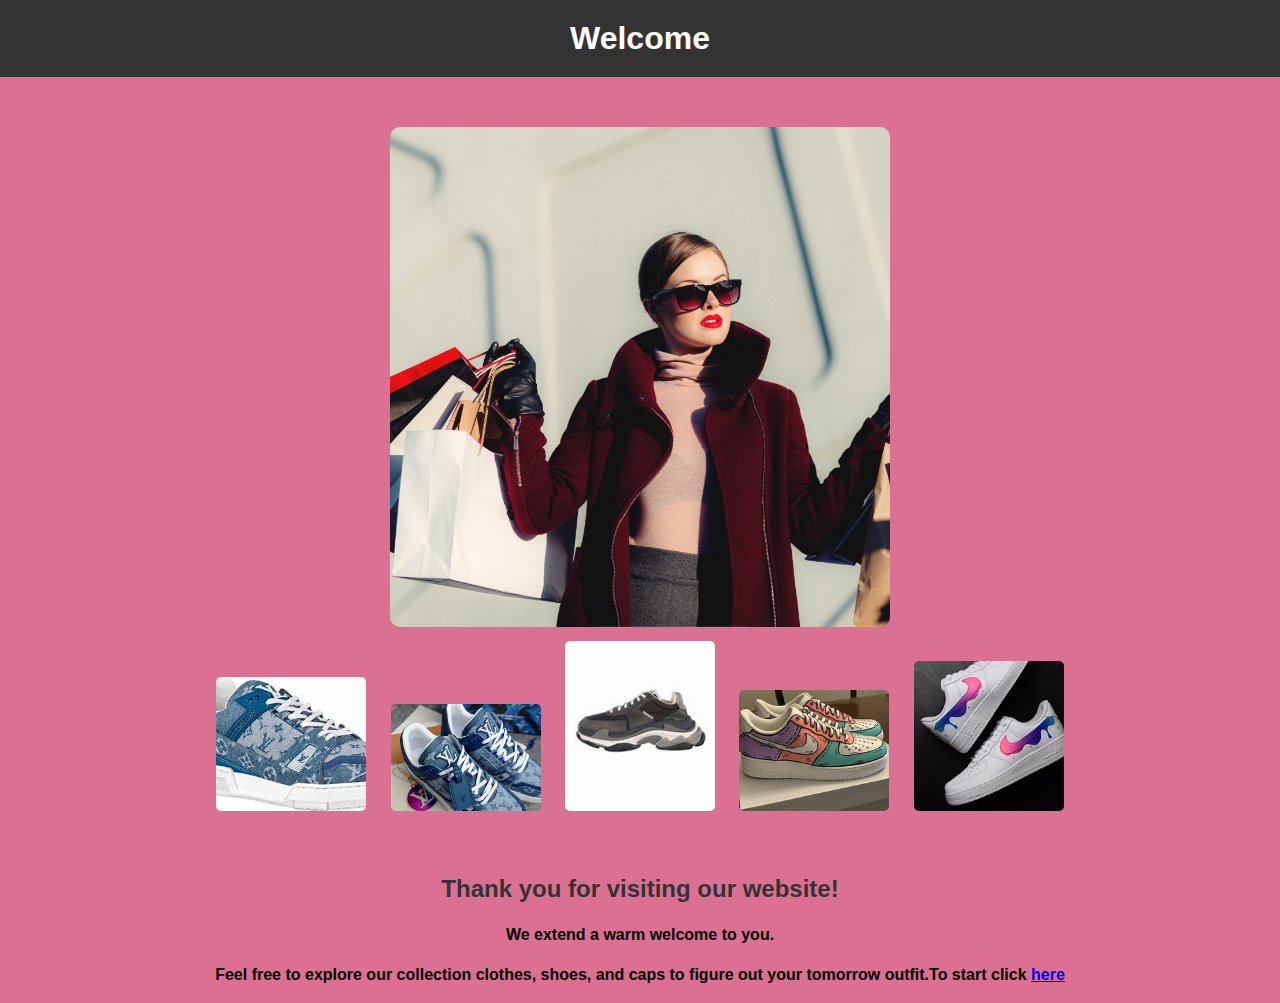
<file: index.html>
<!DOCTYPE html>
<html lang="en">
<head>
  <meta charset="UTF-8">
  <meta http-equiv="X-UA-Compatible" content="IE=edge">
  <meta name="viewport" content="width=device-width, initial-scale=1.0">
  <title>Welcome Page</title>
  <link rel="stylesheet" href="Untitled-1.css">
</head>
<body>
  <header>
    <h1>Welcome</h1>
  </header>
  
  <div class="container">
    <div class="big-image">
      <img src="women clothes.jpg">
    </div>
    <div class="small-images">
      <img src="loui 1.jpg">
      <img src="loui2.jpg">
      <img src="loui3.jpg">
      <img src="force 2.jpg">
      <img src="force 3.jpg">
    </div>
  </div>

  <div class="welcome-message">
    <h2>Thank you for visiting our website!</h2>
    <p>We extend a warm welcome to you.</p>
    <p>Feel free to explore our collection clothes, shoes, and caps to figure out your tomorrow outfit.To start click <a href="signup html.html">here</a></p>
  </div>

</body>
</html>
</file>
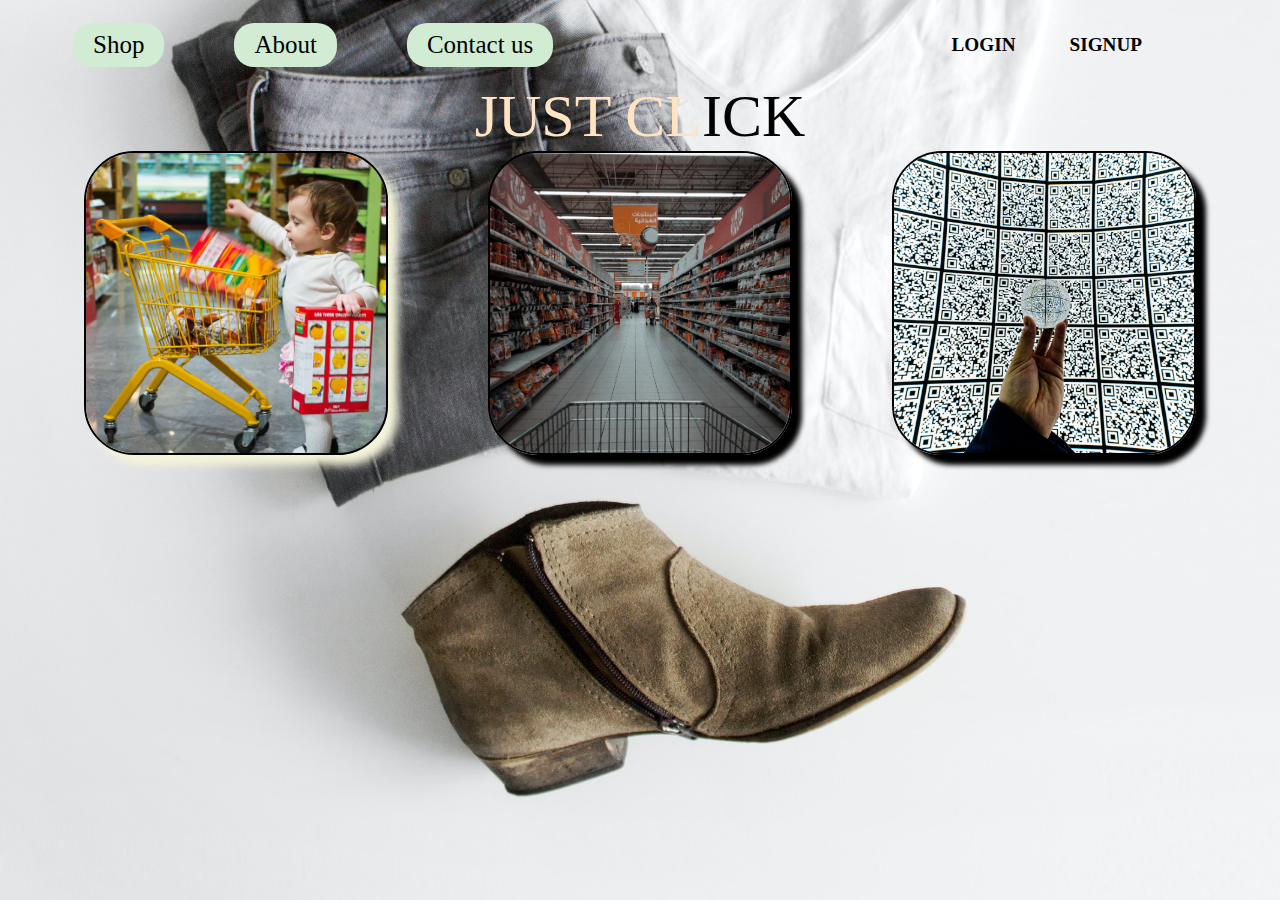
<file: about us.html>
<!DOCTYPE html>
<html lang="en">
<head>
    <meta charset="UTF-8">
    <meta http-equiv="X-UA-Compatible" content="IE=edge">
    <meta name="viewport" content="width=device-width, initial-scale=1.0">
    <title>Document</title>
    <link rel="stylesheet" href="about us.css">
</head>
<body>
    <div class="nav">
        <div class="links">
            <a href="shop.html" class="h">Shop</a>
            <a href="about us.html" class="a">About</a>
            <a href="#" class="c">Contact us</a>
            </div> 
        <div class="reg">
            <div class="logbtn"><a href="Login html.html">LOGIN</a></div> 
            <div class="sinbtn"><a href="signup html.html">SIGNUP</a></div>
            <div class="menubtn"><button>MENU</button></div>
        </div>
        </div>
    <div class="just-click">
        <div class="just">JUST CL</div>
        <div class="click">ICK</div></div>
            <div class="row">
            <a href="#" class="baba"><img class="about-us" src="about us.jpg" title="ABOUT US" id="myBtn"></a>
            <a href="#" class="mena"><img class="resources" src="resources.jpg" title="RESOURCE" id="myBtn2"></a>
            <a href="#" class="woma"><img class="creator" src="creator.jpg" title="MY CREATOR" id="myBtn3"></a>
            </div>
        </div>




<div id="myModal" class="modal">
  <div class="modal-content">
    <span class="close">&times;</span>
    <p>Welcome to our online clothing store, the ultimate destination for fashion enthusiasts. Discover a vast collection of clothes across all categories, from trendy tops and dresses to formal attire and loungewear. Our user-friendly website provides a seamless shopping experience, with detailed product descriptions and high-quality images. Explore renowned brands and independent designers, ensuring a diverse selection for every budget. Complement your outfits with our range of accessories, including shoes, bags, and jewelry. Enjoy secure payments, flexible shipping, and hassle-free returns. Stay up-to-date with fashion trends through our blog and social media platforms. Experience the joy of convenient online shopping and unlock a world of style possibilities.</p>
  </div>

</div>






<div id="myModal2" class="modal2">

  <!-- Modal content -->
  <div class="modal-content2">
    <span class="close2">&times;</span>
    <p>As an online shopping web platform, we carefully curate our clothing collection from a diverse range of trusted resources. Our primary source is direct collaborations with established fashion brands and designers, ensuring that we offer the latest trends and premium quality garments. We also maintain partnerships with reputable clothing manufacturers and wholesalers, allowing us access to a wide variety of styles, sizes, and categories. To ensure ethical practices, we prioritize suppliers who adhere to fair labor standards and sustainable production methods. By sourcing from multiple channels, we strive to provide our customers with a comprehensive selection of fashionable clothing that meets their style preferences and values.</p>
  </div>

</div>










<div id="myModal3" class="modal3">

  <!-- Modal content -->
  <div class="modal-content3">
    <span class="close3">&times;</span>
    <p class="par">In the realm of cyberspace, a visionary named Gad_Prince embarked on an extraordinary quest. With relentless passion, Gad_Prince meticulously crafted an online shopping web—a virtual marketplace captivating shoppers worldwide. Through lines of code, the web took shape, offering seamless navigation and personalized recommendations. Word spread, attracting hordes of users and merchants eager to join. This digital emporium flourished, fostering trust and a sense of community. Gad_Prince's creation transformed the way people shopped, leaving an indelible mark on the online shopping revolution. In this tapestry of moments, Gad_Prince's story of innovation and inspiration forever weaves through the lives touched by the extraordinary web—a testament to the power of a visionary creator.</p>
  </div>

</div>



<script>
var modal = document.getElementById("myModal");

var btn = document.getElementById("myBtn");

var span = document.getElementsByClassName("close")[0];

btn.onclick = function() {
  modal.style.display = "block";
}

span.onclick = function() {
  modal.style.display = "none";
}

window.onclick = function(event) {
  if (event.target == modal) {
    modal.style.display = "none";
  }
}





var modal2 = document.getElementById("myModal2");

var btn2 = document.getElementById("myBtn2");

var span2 = document.getElementsByClassName("close2")[0];

btn2.onclick = function() {
  modal2.style.display = "block";
}

span2.onclick = function() {
  modal2.style.display = "none";
}

window.onclick = function(event2) {
  if (event2.target == modal2) {
    modal2.style.display = "none";
  }
}





var modal3 = document.getElementById("myModal3");

var btn3 = document.getElementById("myBtn3");

var span3 = document.getElementsByClassName("close3")[0];

btn3.onclick = function() {
  modal3.style.display = "block";
}

span3.onclick = function() {
  modal3.style.display = "none";
}

window.onclick = function(event3) {
  if (event3.target == modal3) {
    modal3.style.display = "none";
  }
}
</script>




       
</body>
</html>
</file>
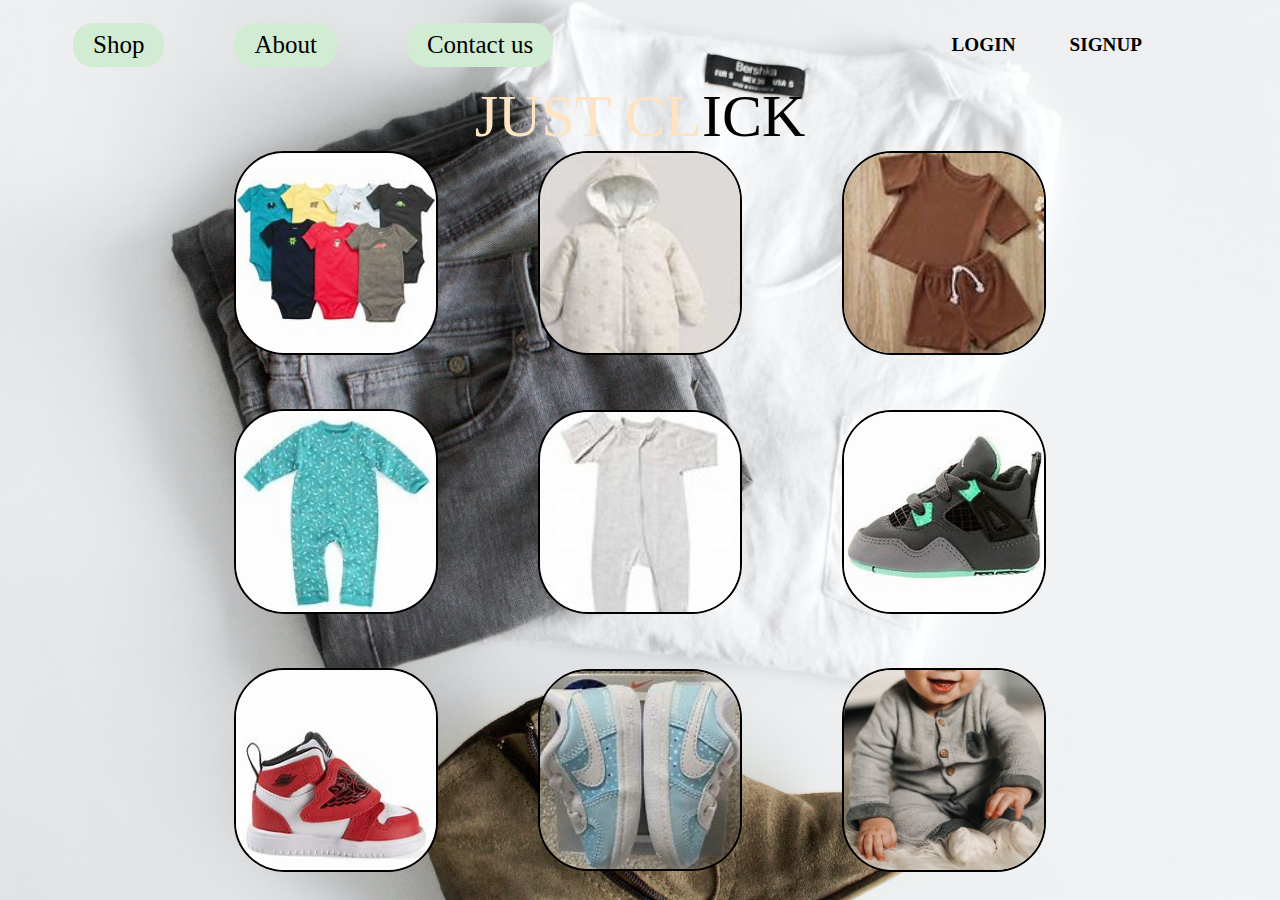
<file: baby clothes .html>
<!DOCTYPE html>
<html lang="en">
<head>
    <meta charset="UTF-8">
    <meta http-equiv="X-UA-Compatible" content="IE=edge">
    <meta name="viewport" content="width=device-width, initial-scale=1.0">
    <title>Document</title>
</head>
<link rel="stylesheet" href="baby clothes .css">
<body>
    <div class="nav">
        <div class="links">
            <a href="shop.html" class="h">Shop</a>
            <a href="about us.html" class="a">About</a>
            <a href="#" class="he">Contact us</a>
            </div> 
        <div class="reg">
            <div class="logbtn"><a href="Login html.html">LOGIN</a></div> 
            <div class="sinbtn"><a href="signup html.html">SIGNUP</a></div>
            <div class="menubtn"><button>MENU</button></div>
        </div>
        </div>
    <div class="just-click">
        <div class="just">JUST CL</div>
        <div class="click">ICK</div>
    </div>
    <div class="imgbtns">
    <div class="row">
    <a href="#" class="baba"><img class="baby" src="babyclths1.jpg" title="BABY CLOTHES"></a>
    <a href="" class="mena"><img class="men" src="babyclths2.jpg" title="MEN CLOTHES"></a>
    <a href="" class="woma"><img class="women" src="babyclths3.jpg" title="WOMEN CLOTHES"></a>
    </div>
    <div class="row2">
    <a href="" class="vana"><img class="vans" src="babyclths4.jpg"></a>
    <a href="" class="womsa"><img class="wsho" src="babyclths5.jpg"></a>
    <a href="#" class="capa"><img class="cap" src="babysho2.jpg"></a>
    </div>
    <div class="row3">
        <a href="" class="vana"><img class="vans" src="babysho1.jpg"></a>
        <a href="" class="womsa"><img class="wsho" src="babysho4.jpg"></a>
        <a href="#" class="capa"><img class="cap" src="bboy.jpg"></a>
        </div>
    
    </div>
</body>
</html>
</file>
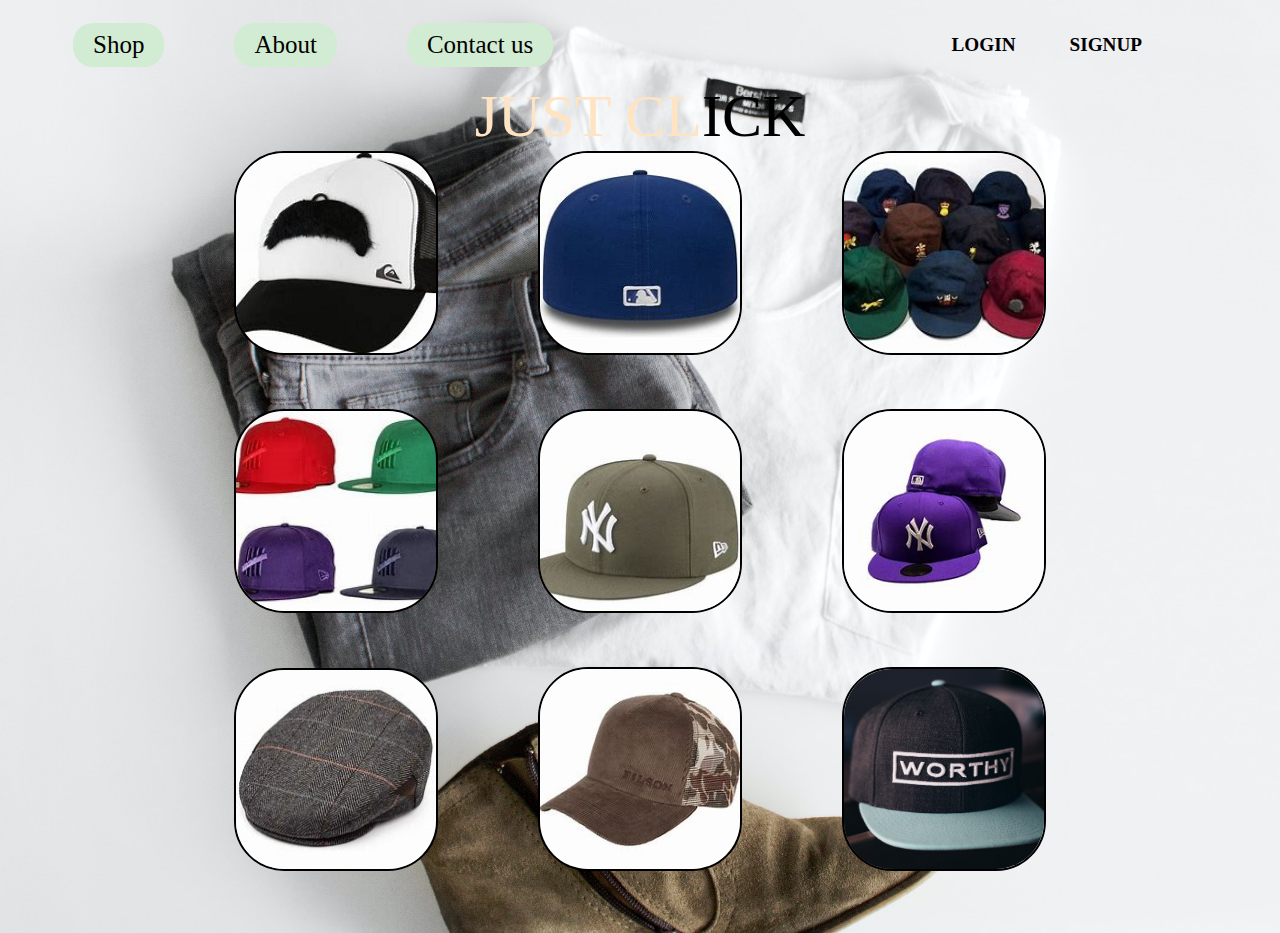
<file: caps and hats.html>
<!doctype html>
<!DOCTYPE html>
<html lang="en">
<head>
    <meta charset="UTF-8">
    <meta http-equiv="X-UA-Compatible" content="IE=edge">
    <meta name="viewport" content="width=device-width, initial-scale=1.0">
    <title>Document</title>   
</head>
 <link rel="stylesheet" href="caps and hats.css">
<body>
    <div class="nav">
    <div class="links">
        <a href="shop.html" class="h">Shop</a>
        <a href="about us.html" class="a">About</a>
        <a href="#" class="he">Contact us</a>
        </div> 
    <div class="reg">
        <div class="logbtn"><a href="Login html.html">LOGIN</a></div> 
        <div class="sinbtn"><a href="signup html.html">SIGNUP</a></div>
        <div class="menubtn"><button>MENU</button></div>
    </div>
    </div>
<div class="just-click">
    <div class="just">JUST CL</div>
    <div class="click">ICK</div>
</div>
<div class="imgbtns">
<div class="row">
<a href="baby clothes .html" class="baba"><img class="baby" src="cap9.jpg"></a>
<a href="men clothes.html" class="mena"><img class="men" src="cap5.jpg" title="MEN CLOTHES"></a>
<a href="women clothes.html" class="woma"><img class="women" src="cap1.jpg"></a>
</div>
<div class="row2">
<a href="men shoes.html" class="vana"><img class="vans" src="cap2.jpg"></a>
<a href="women shoes.html" class="womsa"><img class="wsho" src="cap3.jpg"></a>
<a href="#" class="capa"><img class="cap" src="cap4.jpg"></a>
</div>
<div class="row2">
    <a href="men shoes.html" class="vana"><img class="vans" src="cap6.jpg"></a>
    <a href="women shoes.html" class="womsa"><img class="wsho" src="cap7.jpg"></a>
    <a href="#" class="capa"><img class="cap" src="cap.jpg"></a>
    </div>
</div>
</body>
</html>
</file>
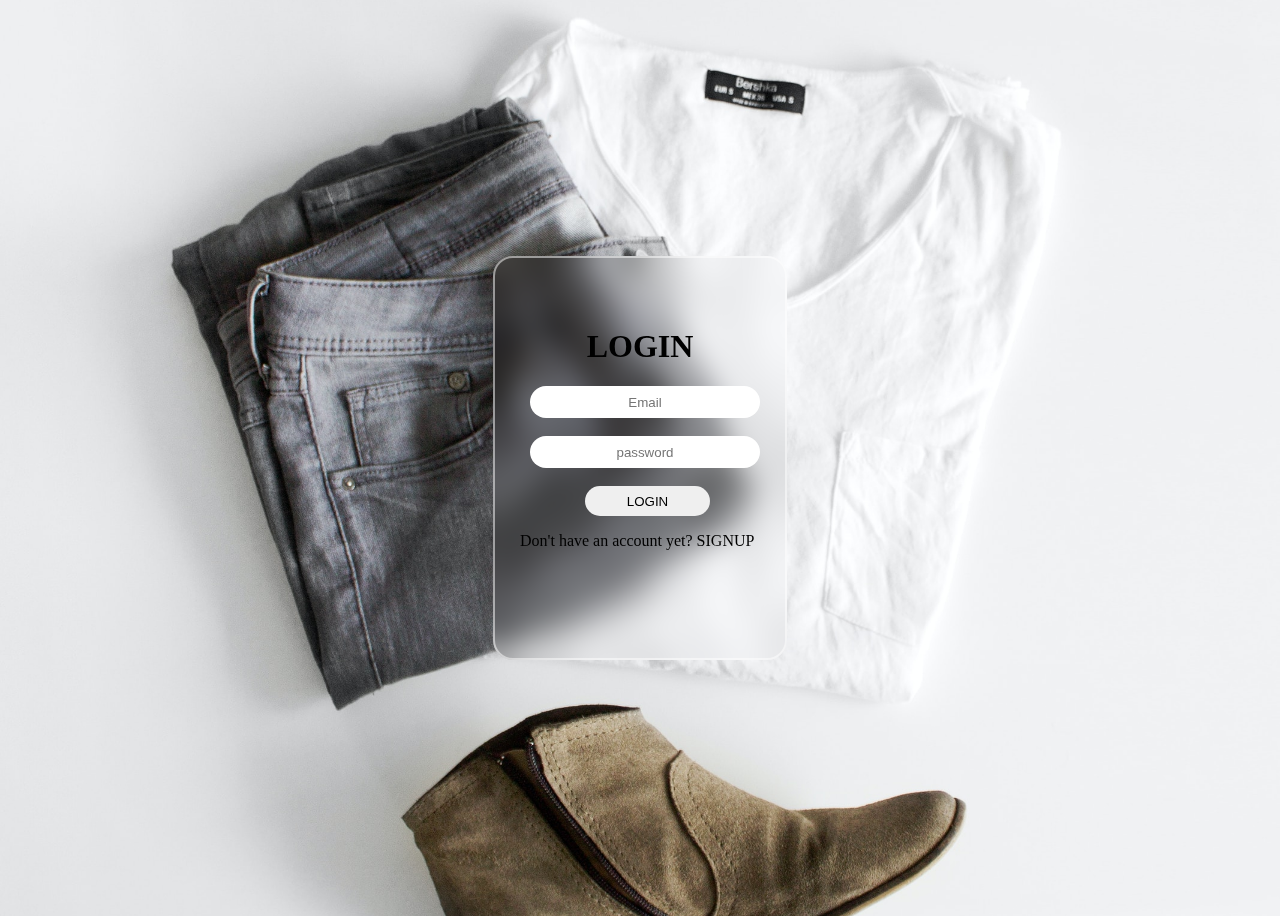
<file: Login html.html>
<!DOCTYPE html>
<html>
<head lang="en">
    <meta charset="utf-8">
    <meta name="viewport" content="width=device-width, initial-scale=1">
    <link rel="stylesheet" type="text/css" href="login css.css">
    <title>Document</title>
</head>
<body>
    <section>
       <div class="form-box">

        <div class="form-head"> <h1>LOGIN</h1></div>

       <div class="email"><input type="email" name="email" placeholder="Email"></div><BR>

        <div class="password"><input type="password" name="password" placeholder="password"></div><br>

        <div class="button"><a href="shop.html"><input type="button" name="LOGIN" value="LOGIN"></a></div>

       <div class="sign-up"><p>Don't have an account yet? <a href="signup html.html">SIGNUP</a></p></div>
    </div>     
        </section>
    

</body>
</html>
</file>
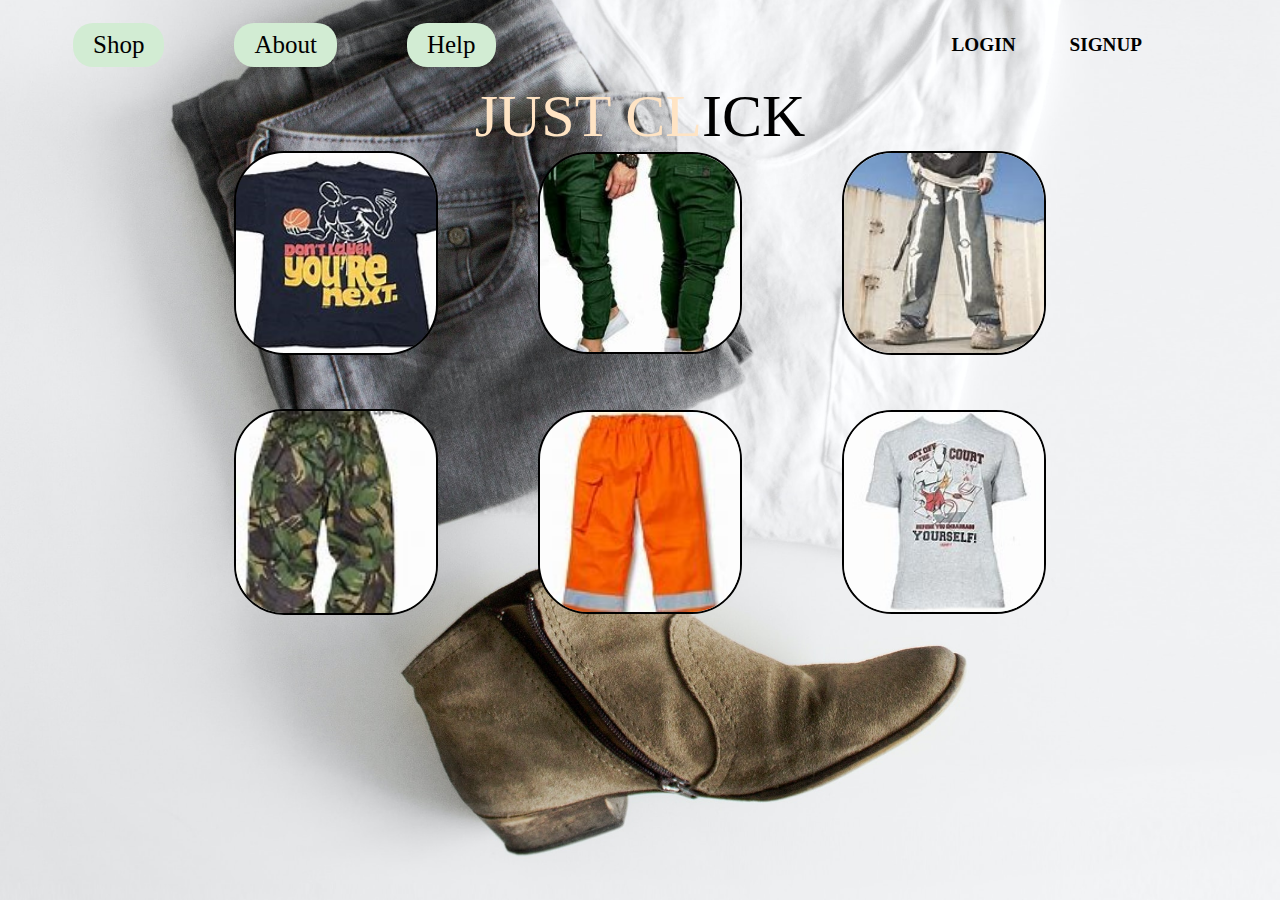
<file: men clothes.html>
<!DOCTYPE html>
<html lang="en">
<head>
    <meta charset="UTF-8">
    <meta http-equiv="X-UA-Compatible" content="IE=edge">
    <meta name="viewport" content="width=device-width, initial-scale=1.0">
    <title>Document</title>
</head>
<link rel="stylesheet" href="men clothes.css">
<body>
    <div class="nav">
        <div class="links">
            <a href="shop.html" class="h">Shop</a>
            <a href="about us.html" class="a">About</a>
            <a href="#" class="he">Help</a>
            </div> 
        <div class="reg">
            <div class="logbtn"><a href="Login html.html">LOGIN</a></div> 
            <div class="sinbtn"><a href="signup html.html">SIGNUP</a></div>
            <div class="menubtn"><button>MENU</button></div>
        </div>
        </div>
    <div class="just-click">
        <div class="just">JUST CL</div>
        <div class="click">ICK</div>
    </div>
    <div class="imgbtns">
    <div class="row">
    <a href="#" class="baba"><img class="baby" src="men tsh1.jpg"></a>
    <a href="#" class="mena"><img class="men" src="men trou1.jpg"></a>
    <a href="#" class="woma"><img class="women" src="men trou2.jpg"></a>
    </div>
    <div class="row2">
    <a href="#" class="vana"><img class="vans" src="men trou3.jpg"></a>
    <a href="#" class="womsa"><img class="wsho" src="men trou4.jpg"></a>
    <a href="#" class="capa"><img class="cap" src="men tsh2.jpg"></a>
    </div>
</body>
</html>
</file>
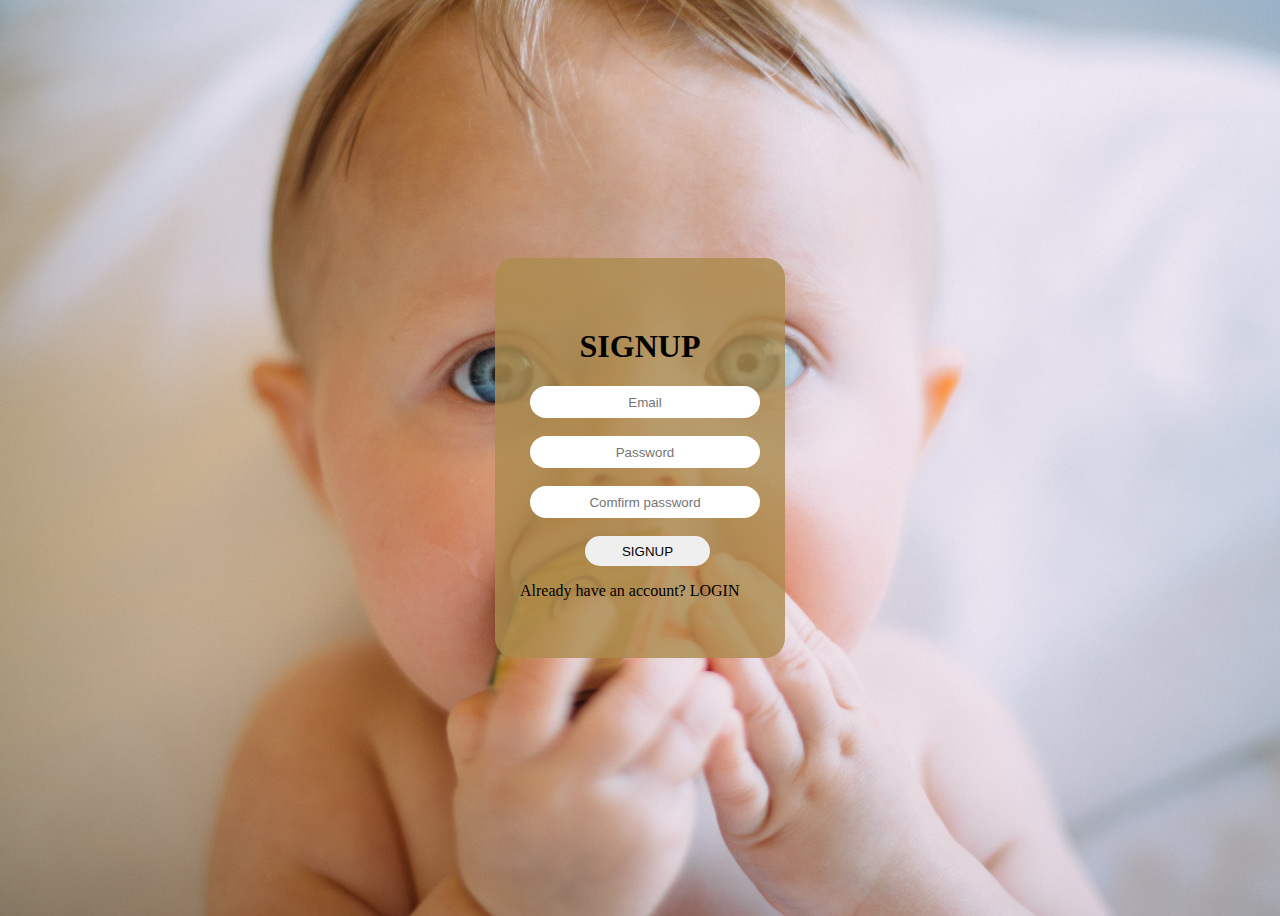
<file: signup html.html>
<!DOCTYPE html>
<html>
<head lang="en">
    <meta charset="utf-8">
    <meta name="viewport" content="width=device-width, initial-scale=1">    
    <title>Document</title>
</head>
<link rel="stylesheet" type="text/css" href="signup css.css">
<body>
    <section>
        <div class="form-box">

        <div class="form-head"> <h1>SIGNUP</h1></div>

       <div class="email"><input type="email" name="email" placeholder="Email"></div><BR>

        <div class="password"><input type="password" name="password" placeholder="Password"></div><br>

        <div class="password"><input type="password" name="password" placeholder="Comfirm password"></div><br>

        <div class="button"><a href="shop.html"><input type="button" name="SIGNUP" value="SIGNUP"></a></div>

       <div class="sign-up"><p>Already have an account? <a href="Login html.html">LOGIN</a></p></div>
    </div>
</section>
            
</body>
</html>
</file>
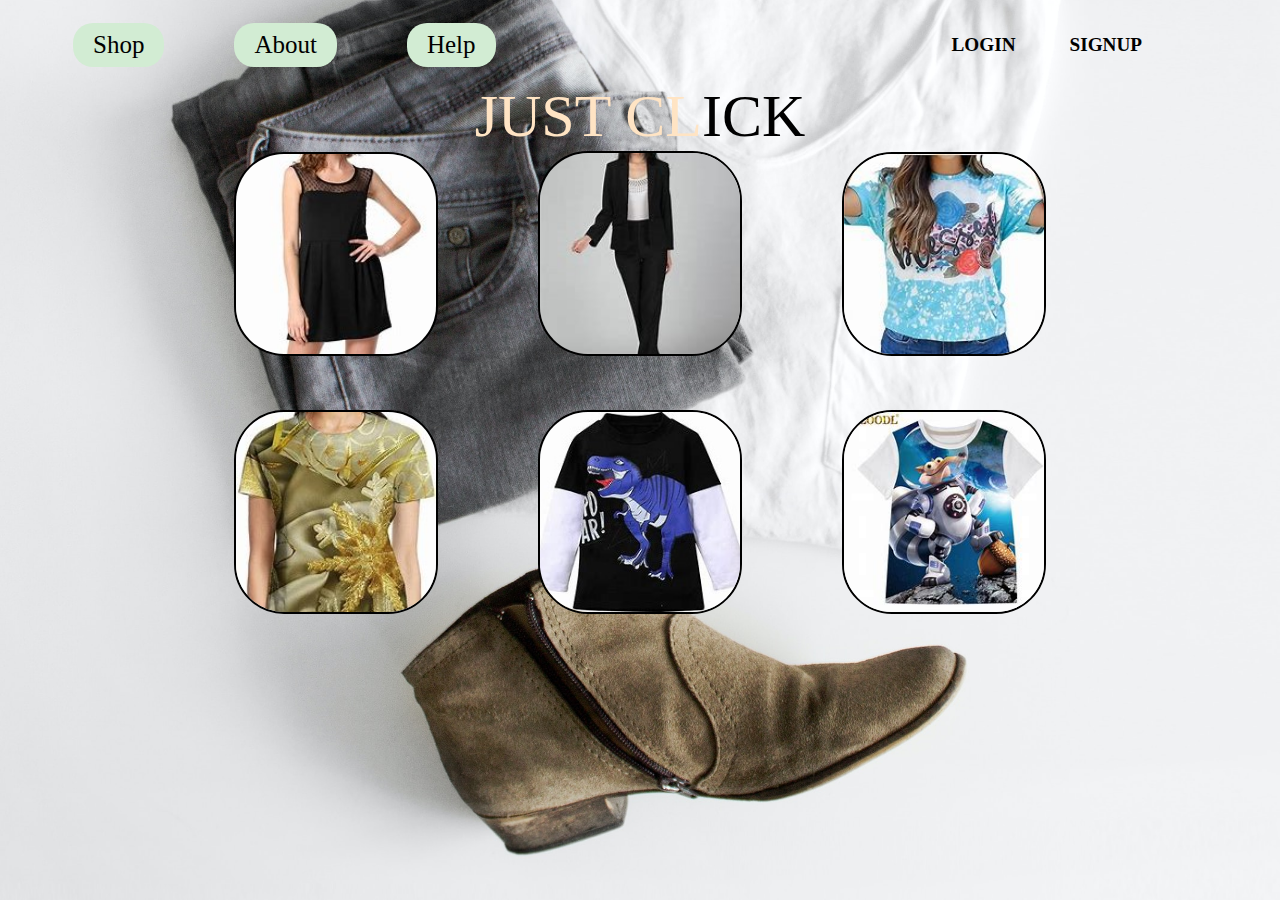
<file: women clothes.html>
<!DOCTYPE html>
<html lang="en">
<head>
    <meta charset="UTF-8">
    <meta http-equiv="X-UA-Compatible" content="IE=edge">
    <meta name="viewport" content="width=device-width, initial-scale=1.0">
    <title>Document</title>
    <link rel="stylesheet" href="women clothes.css">
</head>
<body>
    <div class="nav">
        <div class="links">
            <a href="shop.html" class="h">Shop</a>
            <a href="about us.html" class="a">About</a>
            <a href="#" class="he">Help</a>
            </div> 
        <div class="reg">
            <div class="logbtn"><a href="Login html.html">LOGIN</a></div> 
            <div class="sinbtn"><a href="signup html.html">SIGNUP</a></div>
            <div class="menubtn"><button>MENU</button></div>
        </div>
        </div>
    <div class="just-click">
        <div class="just">JUST CL</div>
        <div class="click">ICK</div>
    </div>
    <div class="imgbtns">
    <div class="row">
    <a href="#" class="baba"><img class="baby" src="women cloth1.jpg"></a>
    <a href="#" class="mena"><img class="men" src="women cloth2.jpg"></a>
    <a href="#" class="woma"><img class="women" src="women cloth3.jpg"></a>
    </div>
    <div class="row2">
    <a href="#" class="vana"><img class="vans" src="women cloth4.jpg"></a>
    <a href="#" class="womsa"><img class="wsho" src="women cloth5.jpg"></a>
    <a href="#" class="capa"><img class="cap" src="women cloth6.jpg"></a>
    </div>
    
    </div>
</body>
</html>
</file>
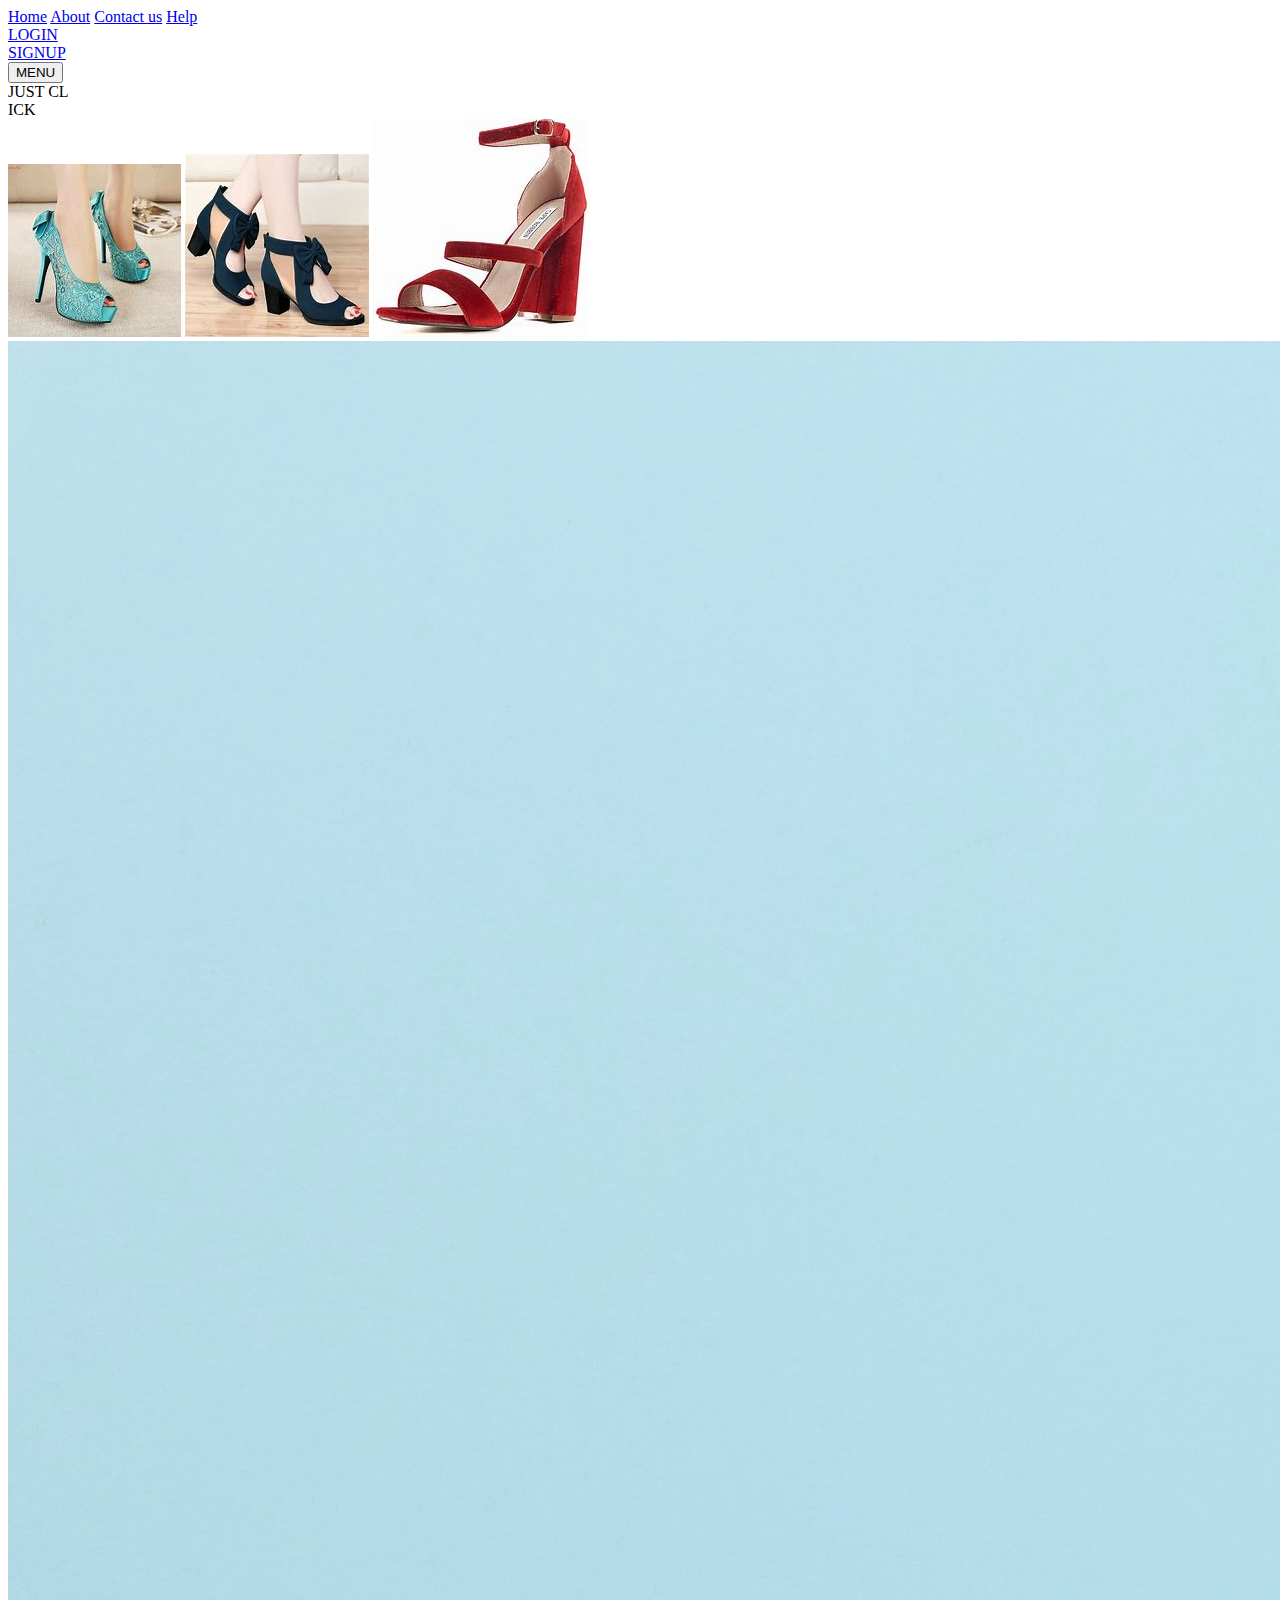
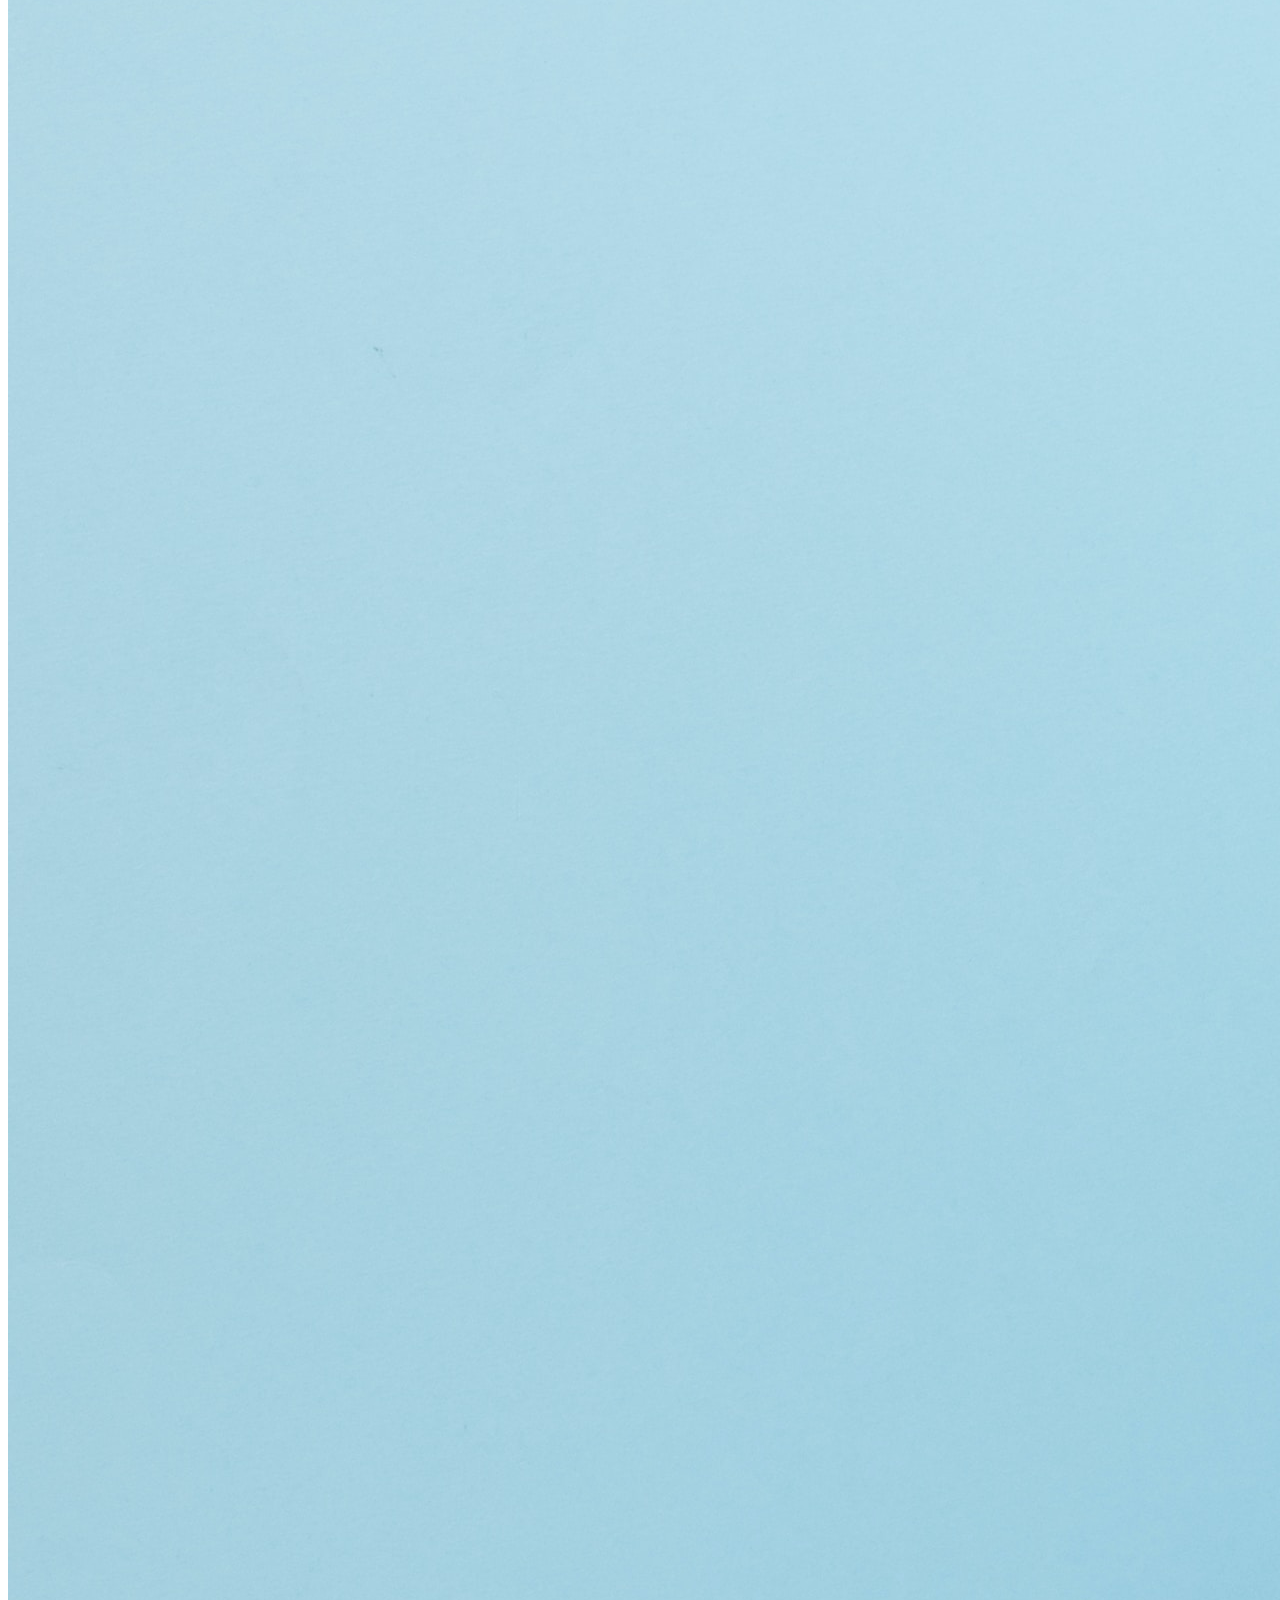
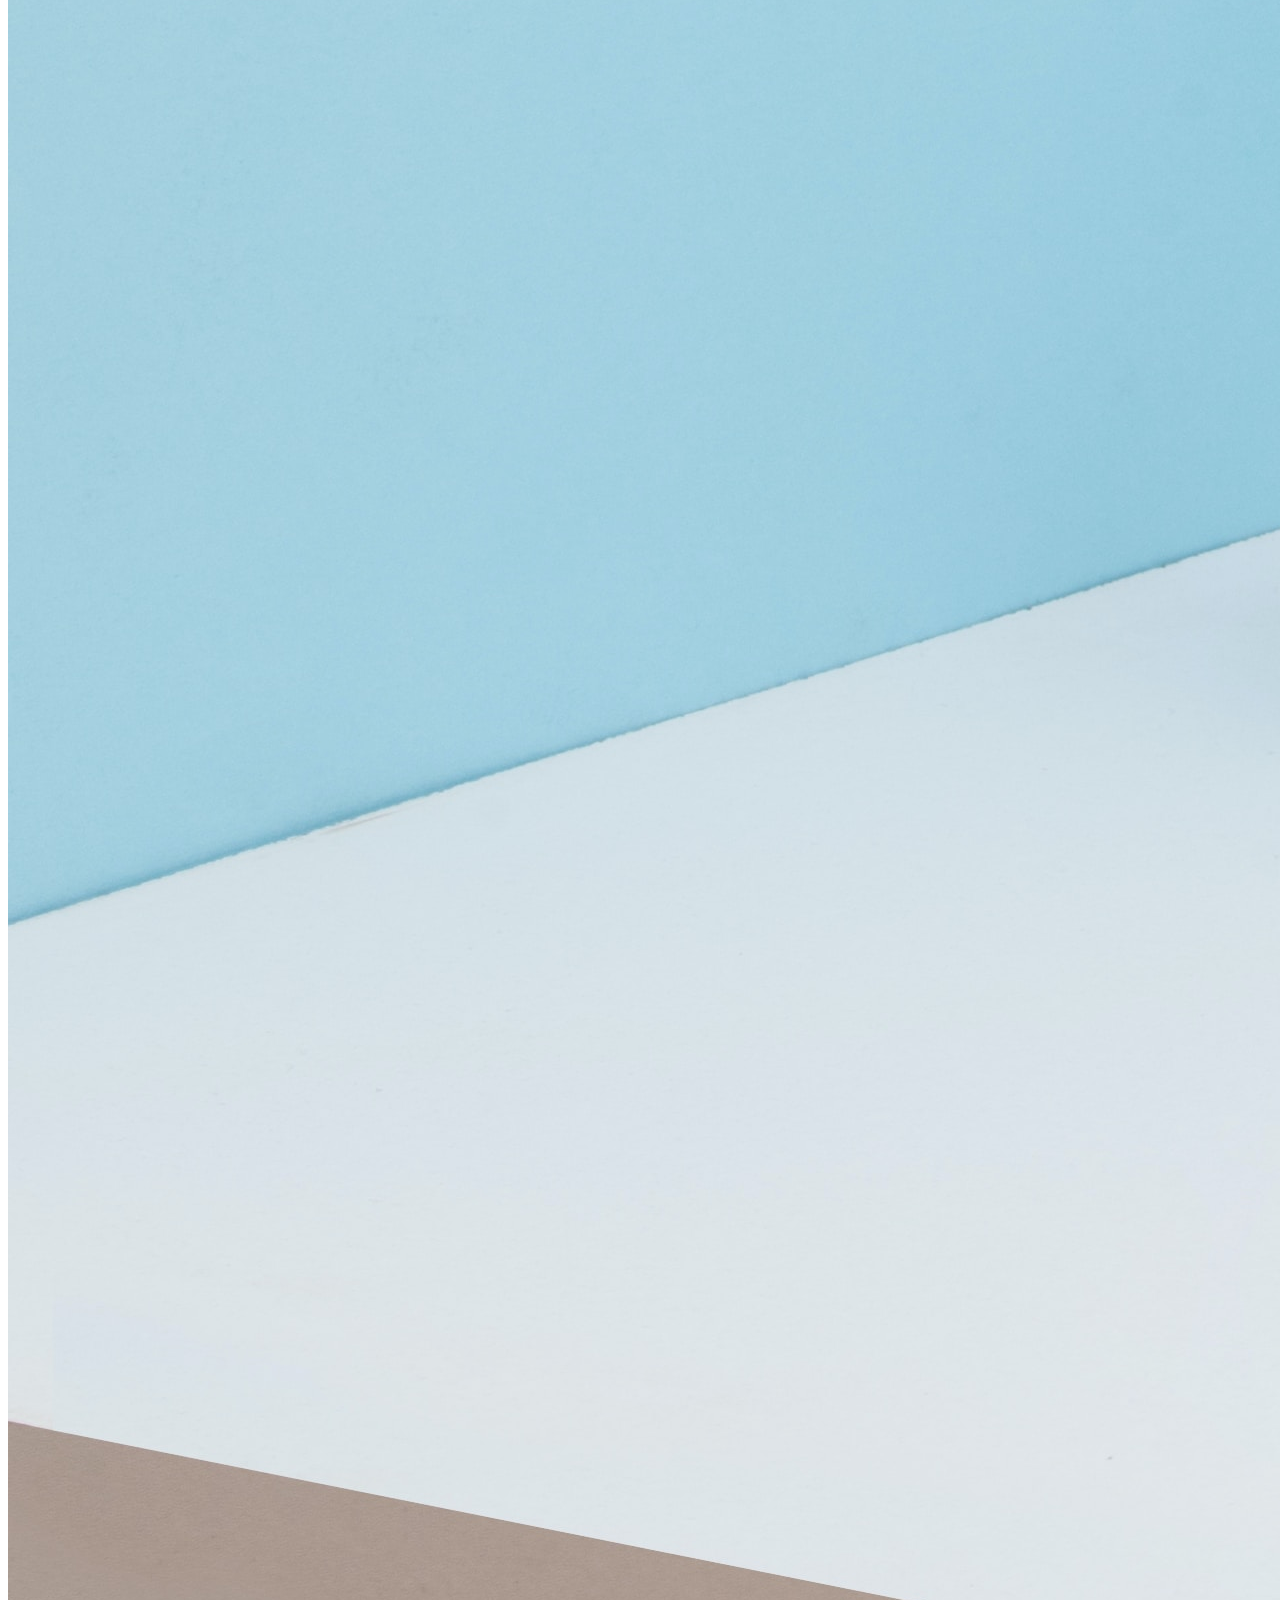
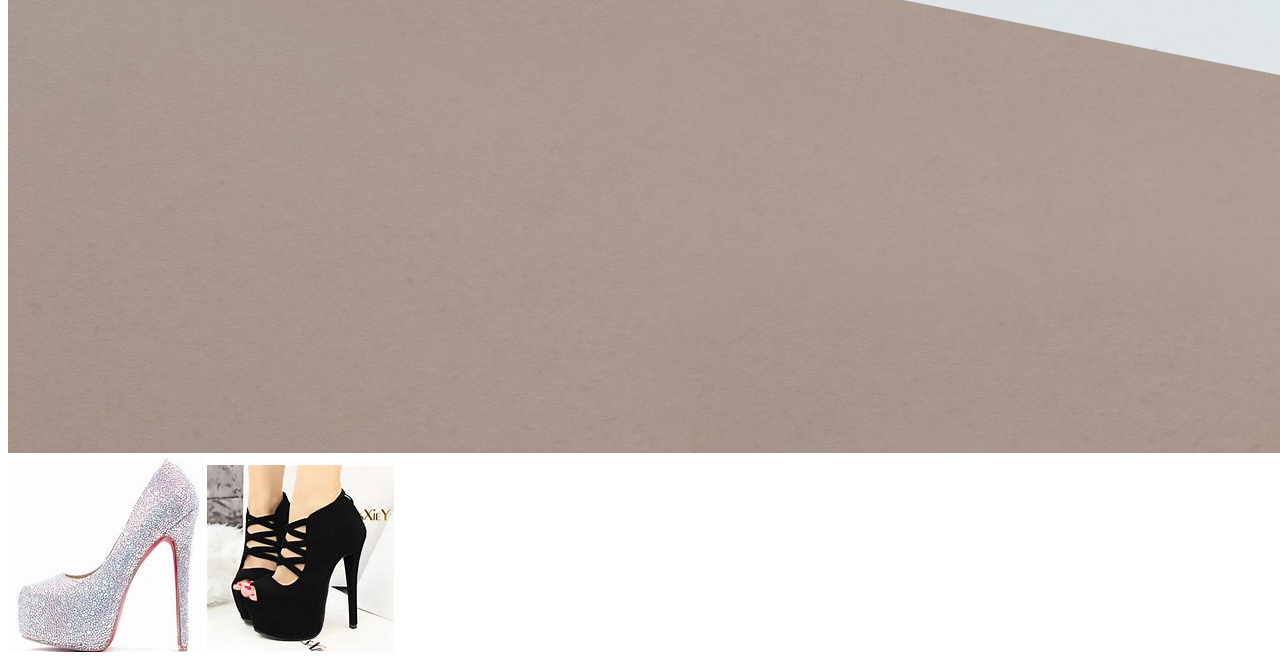
<file: women shoes.html>
<!DOCTYPE html>
<html lang="en">
<head>
    <meta charset="UTF-8">
    <meta http-equiv="X-UA-Compatible" content="IE=edge">
    <meta name="viewport" content="width=device-width, initial-scale=1.0">
    <title>Document</title>
</head>
<body>
    <div class="nav">
        <div class="links">
            <a href="home.html" class="h">Home</a>
            <a href="about us.html" class="a">About</a>
            <a href="#" class="c">Contact us</a>
            <a href="#" class="he">Help</a>
            </div> 
        <div class="reg">
            <div class="logbtn"><a href="Login html.html">LOGIN</a></div> 
            <div class="sinbtn"><a href="signup html.html">SIGNUP</a></div>
            <div class="menubtn"><button>MENU</button></div>
        </div>
        </div>
    <div class="just-click">
        <div class="just">JUST CL</div>
        <div class="click">ICK</div>
    </div>
    <div class="imgbtns">
    <div class="row">
    <a href="#" class="baba"><img class="baby" src="women sho1.jpg" title="BABY CLOTHES"></a>
    <a href="#" class="mena"><img class="men" src="women sho2.jpg" title="MEN CLOTHES"></a>
    <a href="#" class="woma"><img class="women" src="women sho3.jpg" title="WOMEN CLOTHES"></a>
    </div>
    <div class="row2">
    <a href="#" class="vana"><img class="vans" src="women shoes.jpg" title="MEN SHOES"></a>
    <a href="#" class="womsa"><img class="wsho" src="women sho5.jpg" title="WOMEN SHOES"></a>
    <a href="#" class="capa"><img class="cap" src="women sho6.jpg" title="HATS AND CAPS"></a>
    </div>
    
    </div>
</body>
</html>
</file>
<file: Untitled-1.css>
body {
  font-family: Arial, sans-serif;
  background-color: palevioletred;
  margin: 0;
  padding: 0;
}
header {
  background-color: #333;
  color: #fff;
  padding: 20px;
  text-align: center;
}

h1 {
  margin: 0;
}
.container {
  display: flex;
  flex-wrap: wrap;
  justify-content: center;
  align-items: center;
  margin-top: 50px;
}
.big-image img {
  width: 500px;
  border-radius: 10px;
}
.small-images img {
  width: 150px;
  margin: 10px;
  border-radius: 5px;
}
.welcome-message {
  text-align: center;
  margin-top: 50px;
}
h2 {
  color: #333;
  font-weight: bolder;
}
p {
  color: #000000;
  line-height: 1.5;
  font-weight: bold;
}
@media screen and (max-width: 550px) {
  .container {
    flex-direction: column;
    align-items: stretch;
  }

  .big-image img {
    width: 100%;
  }

  .small-images img {
    width: calc(50% - 20px);
  }
}
</file>
<file: about us.css>
body{
    background: url("home\ back.jpg");
    background-size: cover;
    background-position: center;
    }
    .nav {
        
        display: flex;
        justify-content: space-between;
        align-items: center;
        color: rgb(0, 0, 0);
        padding: 15px;
        padding-right: 60px;
      }
      .reg{
        justify-content: space-between;
        margin-right: 50px;
      }
      .h,.a,.c,.he{
        display: inline-block;
        padding-left: 20px;
        padding-right: 20px;
        padding-top: 8px;
        padding-bottom: 8px;
        background-color: #d2ecd3;
        color: #4CAF50;
        text-decoration: none;
        border-radius: 20px;
        font-size: 1.2rem;
        margin-left: 50px;
      }
      .links {
        display: flex;
        justify-content: space-between;
        align-items: center;
      }
      
      .links a {
        text-decoration: none;
        color: #000000;
        margin-right: 20px;
        font-size: 25px;
      }
      .links a:hover{
        transform: matrix3d(1.05, 0, 0, 0, 
        0, 1.05, 0, 0, 
        0, 0, 1.05, 0, 
        0, 0, 0, 1);
      transition: transform 0.5s ease-in-out;
        background-color: beige;
        color: #333;
      }
      
      .logbtn,
      .sinbtn {
        display: inline-block;
        padding: 10px 20px;
        color: rgb(0, 0, 0);
        text-decoration: none;
        font-weight: bold;
        font-size: 1.2rem;
        margin-left: 10px;
      }
      
      .logbtn a,
      .sinbtn a {
        color: rgb(0, 0, 0);
        text-decoration: none;
      }
      
      .logbtn:hover,
      .sinbtn:hover {
        font-family: sans-serif;
        background-color: #2dce32a4;
        border-radius: 20px;
        color: beige;
      }
      
      .menubtn {
        display: none;
      }
      .just-click{
        display: flex;
        justify-content: center;
        align-items: center;
        font-size: 60px;
      }
      .just{
        color: bisque;
      }
      .row{
        display: flex;
        align-items: center;
        justify-content: center;
        gap: 100px;
        margin-bottom: 50px;
      }
      .about-us,.resources,.creator {
        width: 300px;
        height: auto;
        border-radius: 50px;
        border: 2px solid black; 
      }
      .resources,.creator{
        box-shadow: 10px 10px 5px #000000;
      }
      .about-us{
        box-shadow: 10px 10px 10px beige;
      }
      .row img:hover {
        transform: matrix3d(1.05, 0, 0, 0, 
        0, 1.05, 0, 0, 
        0, 0, 1.05, 0, 
        0, 0, 0, 1);
      transition: transform 0.5s ease-in-out;
      }







.modal {
  display: none;
  position: fixed; 
  z-index: 1; 
  left: 0;
  top: 0;
  width: 100%; 
  height: 100%; 
  overflow: auto; 
  background-color: rgba(0,0,0,0.4);
}


.modal-content {
  background-color: rgb(243, 243, 177);
  margin: 10% auto; 
  padding: 20px;
  border: 1px solid #888;
  width: 500px; 
  box-shadow: 0px 0px 15px #888888; 
  border-radius: 20px;
}


.close {
  color: #aaa;
  float: right;
  font-size: 28px;
  font-weight: bold;
}

.close:hover,
.close:focus {
  color: red;
  text-decoration: none;
  cursor: pointer;
}






.modal2 {
  display: none;
  position: fixed; 
  z-index: 1; 
  left: 0;
  top: 0;
  width: 100%; 
  height: 100%; 
  overflow: auto; 
  background-color: rgba(0,0,0,0.4);
}


.modal-content2 {
  background-color: beige;
  margin: 10% auto; 
  padding: 20px;
  border: 1px solid #888;
  width: 500px; 
  box-shadow: 0px 0px 15px #888888; 
  border-radius: 20px;
}


.close2 {
  color: #aaa;
  float: right;
  font-size: 28px;
  font-weight: bold;
}

.close2:hover,
.close2:focus {
  color: red;
  text-decoration: none;
  cursor: pointer;
}







.modal3 {
  display: none;
  position: fixed; 
  z-index: 1; 
  left: 0;
  top: 0;
  width: 100%; 
  height: 100%; 
  overflow: auto; 
  background-color: rgba(1, 70, 97, 0.39);
}


.modal-content3 {
  background-color: beige;
  margin: 10% auto; 
  padding: 20px;
  border: 1px solid #888;
  width: 500px; 
  box-shadow: 0px 0px 15px #888888; 
  border-radius: 20px;
}


.close3 {
  color: #aaa;
  float: right;
  font-size: 28px;
  font-weight: bold;
}

.close3:hover,
.close3:focus {
  color: red;
  text-decoration: none;
  cursor: pointer;
}
</file>
<file: baby clothes .css>
body{
    background: url("home\ back.jpg");
    background-size: cover;
    background-position: center;
    }
    .nav {
        
        display: flex;
        justify-content: space-between;
        align-items: center;
        color: rgb(0, 0, 0);
        padding: 15px;
        padding-right: 60px;
      }
      .reg{
        justify-content: space-between;
        margin-right: 50px;
      }
      .h,.a,.c,.he{
        display: inline-block;
        padding-left: 20px;
        padding-right: 20px;
        padding-top: 8px;
        padding-bottom: 8px;
        background-color: #d2ecd3;
        color: #4CAF50;
        text-decoration: none;
        border-radius: 20px;
        font-size: 1.2rem;
        margin-left: 50px;
      }
      .links {
        display: flex;
        justify-content: space-between;
        align-items: center;
      }
      
      .links a {
        text-decoration: none;
        color: #000000;
        margin-right: 20px;
        font-size: 25px;
      }
      .links a:hover{
        transform: matrix3d(1.03, 0, 0, 0, 
        0, 1.03, 0, 0, 
        0, 0, 1.03, 0, 
        0, 0, 0, 1);
      transition: transform 0.5s ease-in-out;
        background-color: beige;
        color: #333;
      }
      
      .logbtn,
      .sinbtn {
        display: inline-block;
        padding: 10px 20px;
        color: rgb(0, 0, 0);
        text-decoration: none;
        font-weight: bold;
        font-size: 1.2rem;
        margin-left: 10px;
      }
      
      .logbtn a,
      .sinbtn a {
        color: rgb(0, 0, 0);
        text-decoration: none;
      }
      
      .logbtn:hover,
      .sinbtn:hover {
        font-family: sans-serif;
        background-color: #2dce32a4;
        border-radius: 20px;
        color: beige;
      }
      
      .menubtn {
        display: none;
      }
      .just-click{
        display: flex;
        justify-content: center;
        align-items: center;
        font-size: 60px;
      }
      .just{
        color: bisque;
      }
      .click{
        color: #000000;
      }
      .baby,.men,.women,.vans,.wsho,.cap {
        width: 200px;
        height: auto;
        border-radius: 50px;
        border: 2px solid black;
        box-shadow: 20px solid#333;
      }
      .imgbtns{
        display: flex;
        align-items: center;
        justify-content: center;
        flex-direction: column;
      }
      .row{
        display: flex;
        align-items: center;
        justify-content: center;
        gap: 100px;
        margin-bottom: 50px;
      }
      .row2{
        display: flex;
        align-items: center;
        justify-content: center;
        gap: 100px;
        margin-bottom: 50px;
      }
      .row3{
        display: flex;
        align-items: center;
        justify-content: center;
        gap: 100px;
      }
      .row img:hover,
    .row2 img:hover ,.row3 img:hover{
      transform: matrix3d(1.03, 0, 0, 0, 
      0, 1.03, 0, 0, 
      0, 0, 1.03, 0, 
      0, 0, 0, 1);
    transition: transform 0.5s ease-in-out;
    }
      @media (max-width: 768px) {
        .links {
          display: none;
          position: absolute;
          top: 100%;
          left: 0;
          width: 100%;
          flex-direction: column;
          background-color: #333;
          padding: 10px;
        }
      
        .links li {
          margin: 10px 0;
        }
      
        .links li a {
          color: white;
          text-decoration: none;
        }
      
        .menubtn {
          display: block;
        }
      
        .logbtn,
        .sinbtn {
          display: block;
          margin: 10px 0;
        }
      
        #menu-toggle:checked ~ .links {
          display: flex;
        }
        
        #menu-toggle:checked ~ .menubtn:before {
          content: "\00d7";
        }
      }
</file>
<file: caps and hats.css>
body{
    background: url("home\ back.jpg");
    background-size: cover;
    background-position: center;
    }
    .nav {
        
        display: flex;
        justify-content: space-between;
        align-items: center;
        color: rgb(0, 0, 0);
        padding: 15px;
        padding-right: 60px;
      }
      .reg{
        justify-content: space-between;
        margin-right: 50px;
      }
      .h,.a,.c,.he{
        display: inline-block;
        padding-left: 20px;
        padding-right: 20px;
        padding-top: 8px;
        padding-bottom: 8px;
        background-color: #d2ecd3;
        color: #4CAF50;
        text-decoration: none;
        border-radius: 20px;
        font-size: 1.2rem;
        margin-left: 50px;
      }
      .links {
        display: flex;
        justify-content: space-between;
        align-items: center;
      }
      
      .links a {
        text-decoration: none;
        color: #000000;
        margin-right: 20px;
        font-size: 25px;
      }
      .links a:hover{
        transform: matrix3d(1.03, 0, 0, 0, 
        0, 1.03, 0, 0, 
        0, 0, 1.03, 0, 
        0, 0, 0, 1);
      transition: transform 0.5s ease-in-out;
        background-color: beige;
        color: #333;
      }
      
      .logbtn,
      .sinbtn {
        display: inline-block;
        padding: 10px 20px;
        color: rgb(0, 0, 0);
        text-decoration: none;
        font-weight: bold;
        font-size: 1.2rem;
        margin-left: 10px;
      }
      
      .logbtn a,
      .sinbtn a {
        color: rgb(0, 0, 0);
        text-decoration: none;
      }
      
      .logbtn:hover,
      .sinbtn:hover {
        font-family: sans-serif;
        background-color: #2dce32a4;
        border-radius: 20px;
        color: beige;
      }
      
      .menubtn {
        display: none;
      }
      .just-click{
        display: flex;
        justify-content: center;
        align-items: center;
        font-size: 60px;
      }
      .just{
        color: bisque;
      }
      .click{
        color: #000000;
      }
      .baby,.men,.women,.vans,.wsho,.cap {
        width: 200px;
        height: auto;
        border-radius: 50px;
        border: 2px solid black;
        box-shadow: 20px solid#333;
      }
      .imgbtns{
        display: flex;
        align-items: center;
        justify-content: center;
        flex-direction: column;
      }
      .row{
        display: flex;
        align-items: center;
        justify-content: center;
        gap: 100px;
        margin-bottom: 50px;
      }
      .row2{
        display: flex;
        align-items: center;
        justify-content: center;
        gap: 100px;
        margin-bottom: 50px;
      }
      .row3{
        display: flex;
        align-items: center;
        justify-content: center;
        gap: 100px;
      }
      .row img:hover,
    .row2 img:hover ,.row3 img:hover{
      transform: matrix3d(1.03, 0, 0, 0, 
      0, 1.03, 0, 0, 
      0, 0, 1.03, 0, 
      0, 0, 0, 1);
    transition: transform 0.5s ease-in-out;
    }
      @media (max-width: 768px) {
        .links {
          display: none;
          position: absolute;
          top: 100%;
          left: 0;
          width: 100%;
          flex-direction: column;
          background-color: #333;
          padding: 10px;
        }
      
        .links li {
          margin: 10px 0;
        }
      
        .links li a {
          color: white;
          text-decoration: none;
        }
      
        .menubtn {
          display: block;
        }
      
        .logbtn,
        .sinbtn {
          display: block;
          margin: 10px 0;
        }
      
        #menu-toggle:checked ~ .links {
          display: flex;
        }
        
        #menu-toggle:checked ~ .menubtn:before {
          content: "\00d7";
        }
      }
</file>
<file: login css.css>
/* * {
	margin: 0px;
	padding: 0px;
} */
body {
	background: url(home\ back.jpg) no-repeat;
	background-size: cover;
	background-position: center;
}
section{
	display: flex;
    justify-content: center;
    align-items: center;
    min-height: 100vh;
    width: 100%;
}
.form-box{
	position: relative;
	/* background:url(welcome.jpg); */
	background-position: center;
	background-size: cover;
    width: 290px;
    height: 400px;
    background: transparent; 
    border: 2px solid rgba(255,255,255,0.5);
    border-radius: 20px;
     backdrop-filter: blur(15px);
	
}
.form-head{
	margin-top: 70px;
	text-align: center;
	color: rgb(0, 0, 0);
}

.email input[type="email"]
{
	margin-left: 35px;
	padding-left: 15px;
	padding-right: 15px;
	border: 0px;
	width: 200px;
	height: 30px;
	border-radius: 30px;
	text-align: center;
}
.password input[type="password"]
{
	margin-left: 35px;
	padding-left: 15px;
	padding-right: 15px;
	border: 0px;
	width: 200px;
	height: 30px;
	text-align: center;
	border-radius: 30px;
}
.button input[type="button"]
{
	border: 0px;
	width: 125px;
	height: 30px;
	text-align: center;
	border-radius: 30px;
	margin-left: 90px;
}
.sign-up{
	margin-left: 25px;
	margin-top: 15px;
	color: rgb(0, 0, 0);
}
.sign-up a{
	text-decoration: rgb(0, 0, 0);
	color: rgb(0, 0, 0);
	

}
.sign-up a:hover{
	font-size: larger;
	color: rgb(189, 89, 8);

}
</file>
<file: men clothes.css>
body{
    background: url("home\ back.jpg");
    background-size: cover;
    background-position: center;
    }
    .nav {
        
        display: flex;
        justify-content: space-between;
        align-items: center;
        color: rgb(0, 0, 0);
        padding: 15px;
        padding-right: 60px;
      }
      .reg{
        justify-content: space-between;
        margin-right: 50px;
      }
      .h,.a,.c,.he{
        display: inline-block;
        padding-left: 20px;
        padding-right: 20px;
        padding-top: 8px;
        padding-bottom: 8px;
        background-color: #d2ecd3;
        color: #4CAF50;
        text-decoration: none;
        border-radius: 20px;
        font-size: 1.2rem;
        margin-left: 50px;
      }
      .links {
        display: flex;
        justify-content: space-between;
        align-items: center;
      }
      
      .links a {
        text-decoration: none;
        color: #000000;
        margin-right: 20px;
        font-size: 25px;
      }
      .links a:hover{
        transform: matrix3d(1.03, 0, 0, 0, 
        0, 1.03, 0, 0, 
        0, 0, 1.03, 0, 
        0, 0, 0, 1);
      transition: transform 0.5s ease-in-out;
        background-color: beige;
        color: #333;
      }
      
      .logbtn,
      .sinbtn {
        display: inline-block;
        padding: 10px 20px;
        color: rgb(0, 0, 0);
        text-decoration: none;
        font-weight: bold;
        font-size: 1.2rem;
        margin-left: 10px;
      }
      
      .logbtn a,
      .sinbtn a {
        color: rgb(0, 0, 0);
        text-decoration: none;
      }
      
      .logbtn:hover,
      .sinbtn:hover {
        font-family: sans-serif;
        background-color: #2dce32a4;
        border-radius: 20px;
        color: beige;
      }
      
      .menubtn {
        display: none;
      }
      .just-click{
        display: flex;
        justify-content: center;
        align-items: center;
        font-size: 60px;
      }
      .just{
        color: bisque;
      }
      .click{
        color: #000000;
      }
      .baby,.men,.women,.vans,.wsho,.cap {
        width: 200px;
        height: auto;
        border-radius: 50px;
        border: 2px solid black;
        box-shadow: 20px solid#333;
      }
      .imgbtns{
        display: flex;
        align-items: center;
        justify-content: center;
        flex-direction: column;
      }
      .row{
        display: flex;
        align-items: center;
        justify-content: center;
        gap: 100px;
        margin-bottom: 50px;
      }
      .row2{
        display: flex;
        align-items: center;
        justify-content: center;
        gap: 100px;
      }
      .row img:hover,
    .row2 img:hover {
      transform: matrix3d(1.03, 0, 0, 0, 
      0, 1.03, 0, 0, 
      0, 0, 1.03, 0, 
      0, 0, 0, 1);
    transition: transform 0.5s ease-in-out;
    }
      @media (max-width: 768px) {
        .links {
          display: none;
          position: absolute;
          top: 100%;
          left: 0;
          width: 100%;
          flex-direction: column;
          background-color: #333;
          padding: 10px;
        }
      
        .links li {
          margin: 10px 0;
        }
      
        .links li a {
          color: white;
          text-decoration: none;
        }
      
        .menubtn {
          display: block;
        }
      
        .logbtn,
        .sinbtn {
          display: block;
          margin: 10px 0;
        }
      
        #menu-toggle:checked ~ .links {
          display: flex;
        }
        
        #menu-toggle:checked ~ .menubtn:before {
          content: "\00d7";
        }
      }
</file>
<file: signup css.css>
body {
	background: url(signup.jpg) no-repeat;
	background-size: cover;
	background-position: center;
}
section{
	display: flex;
    justify-content: center;
    align-items: center;
    min-height: 100vh;
    width: 100%;
}
.form-box{
	position: relative;
    width: 290px;
    height: 400px;
    /* background: transparent; */
    /* border: 2px solid rgba(255,255,255,0.5); */
    border-radius: 20px;
    /* backdrop-filter: blur(15px); */
    background-color:#ac8c4fd2;
}
.form-head{
	margin-top: 70px;
	text-align: center;
}

.email input[type="email"]
{
	margin-left: 35px;
	padding-left: 15px;
	padding-right: 15px;
	border: 0px;
	width: 200px;
	height: 30px;
	border-radius: 30px;
	text-align: center;
}
.password input[type="password"]
{
	margin-left: 35px;
	padding-left: 15px;
	padding-right: 15px;
	border: 0px;
	width: 200px;
	height: 30px;
	text-align: center;
	border-radius: 30px;
}
.button input[type="button"]
{
	border: 0px;
	width: 125px;
	height: 30px;
	text-align: center;
	border-radius: 30px;
	margin-left: 90px;
}
.sign-up{
	margin-left: 25px;
	margin-top: 15px;
}
.sign-up a{
	color: black;
	text-decoration: none;
}
.sign-up a:hover{
	font-size: larger;
    color: bisque;

}
</file>
<file: women clothes.css>
body{
    background: url("home\ back.jpg");
    background-size: cover;
    background-position: center;
    }
    .nav {
        
        display: flex;
        justify-content: space-between;
        align-items: center;
        color: rgb(0, 0, 0);
        padding: 15px;
        padding-right: 60px;
      }
      .reg{
        justify-content: space-between;
        margin-right: 50px;
      }
      .h,.a,.c,.he{
        display: inline-block;
        padding-left: 20px;
        padding-right: 20px;
        padding-top: 8px;
        padding-bottom: 8px;
        background-color: #d2ecd3;
        color: #4CAF50;
        text-decoration: none;
        border-radius: 20px;
        font-size: 1.2rem;
        margin-left: 50px;
      }
      .links {
        display: flex;
        justify-content: space-between;
        align-items: center;
      }
      
      .links a {
        text-decoration: none;
        color: #000000;
        margin-right: 20px;
        font-size: 25px;
      }
      .links a:hover{
        transform: matrix3d(1.03, 0, 0, 0, 
        0, 1.03, 0, 0, 
        0, 0, 1.03, 0, 
        0, 0, 0, 1);
      transition: transform 0.5s ease-in-out;
        background-color: beige;
        color: #333;
      }
      
      .logbtn,
      .sinbtn {
        display: inline-block;
        padding: 10px 20px;
        color: rgb(0, 0, 0);
        text-decoration: none;
        font-weight: bold;
        font-size: 1.2rem;
        margin-left: 10px;
      }
      
      .logbtn a,
      .sinbtn a {
        color: rgb(0, 0, 0);
        text-decoration: none;
      }
      
      .logbtn:hover,
      .sinbtn:hover {
        font-family: sans-serif;
        background-color: #2dce32a4;
        border-radius: 20px;
        color: beige;
      }
      
      .menubtn {
        display: none;
      }
      .just-click{
        display: flex;
        justify-content: center;
        align-items: center;
        font-size: 60px;
      }
      .just{
        color: bisque;
      }
      .click{
        color: #000000;
      }
      .baby,.men,.women,.vans,.wsho,.cap {
        width: 200px;
        height: auto;
        border-radius: 50px;
        border: 2px solid black;
        box-shadow: 20px solid#333;
      }
      .imgbtns{
        display: flex;
        align-items: center;
        justify-content: center;
        flex-direction: column;
      }
      .row{
        display: flex;
        align-items: center;
        justify-content: center;
        gap: 100px;
        margin-bottom: 50px;
      }
      .row2{
        display: flex;
        align-items: center;
        justify-content: center;
        gap: 100px;
      }
      .row img:hover,
    .row2 img:hover {
      transform: matrix3d(1.03, 0, 0, 0, 
      0, 1.03, 0, 0, 
      0, 0, 1.03, 0, 
      0, 0, 0, 1);
    transition: transform 0.5s ease-in-out;
    }
      @media (max-width: 768px) {
        .links {
          display: none;
          position: absolute;
          top: 100%;
          left: 0;
          width: 100%;
          flex-direction: column;
          background-color: #333;
          padding: 10px;
        }
      
        .links li {
          margin: 10px 0;
        }
      
        .links li a {
          color: white;
          text-decoration: none;
        }
      
        .menubtn {
          display: block;
        }
      
        .logbtn,
        .sinbtn {
          display: block;
          margin: 10px 0;
        }
      
        #menu-toggle:checked ~ .links {
          display: flex;
        }
        
        #menu-toggle:checked ~ .menubtn:before {
          content: "\00d7";
        }
      }
</file>
